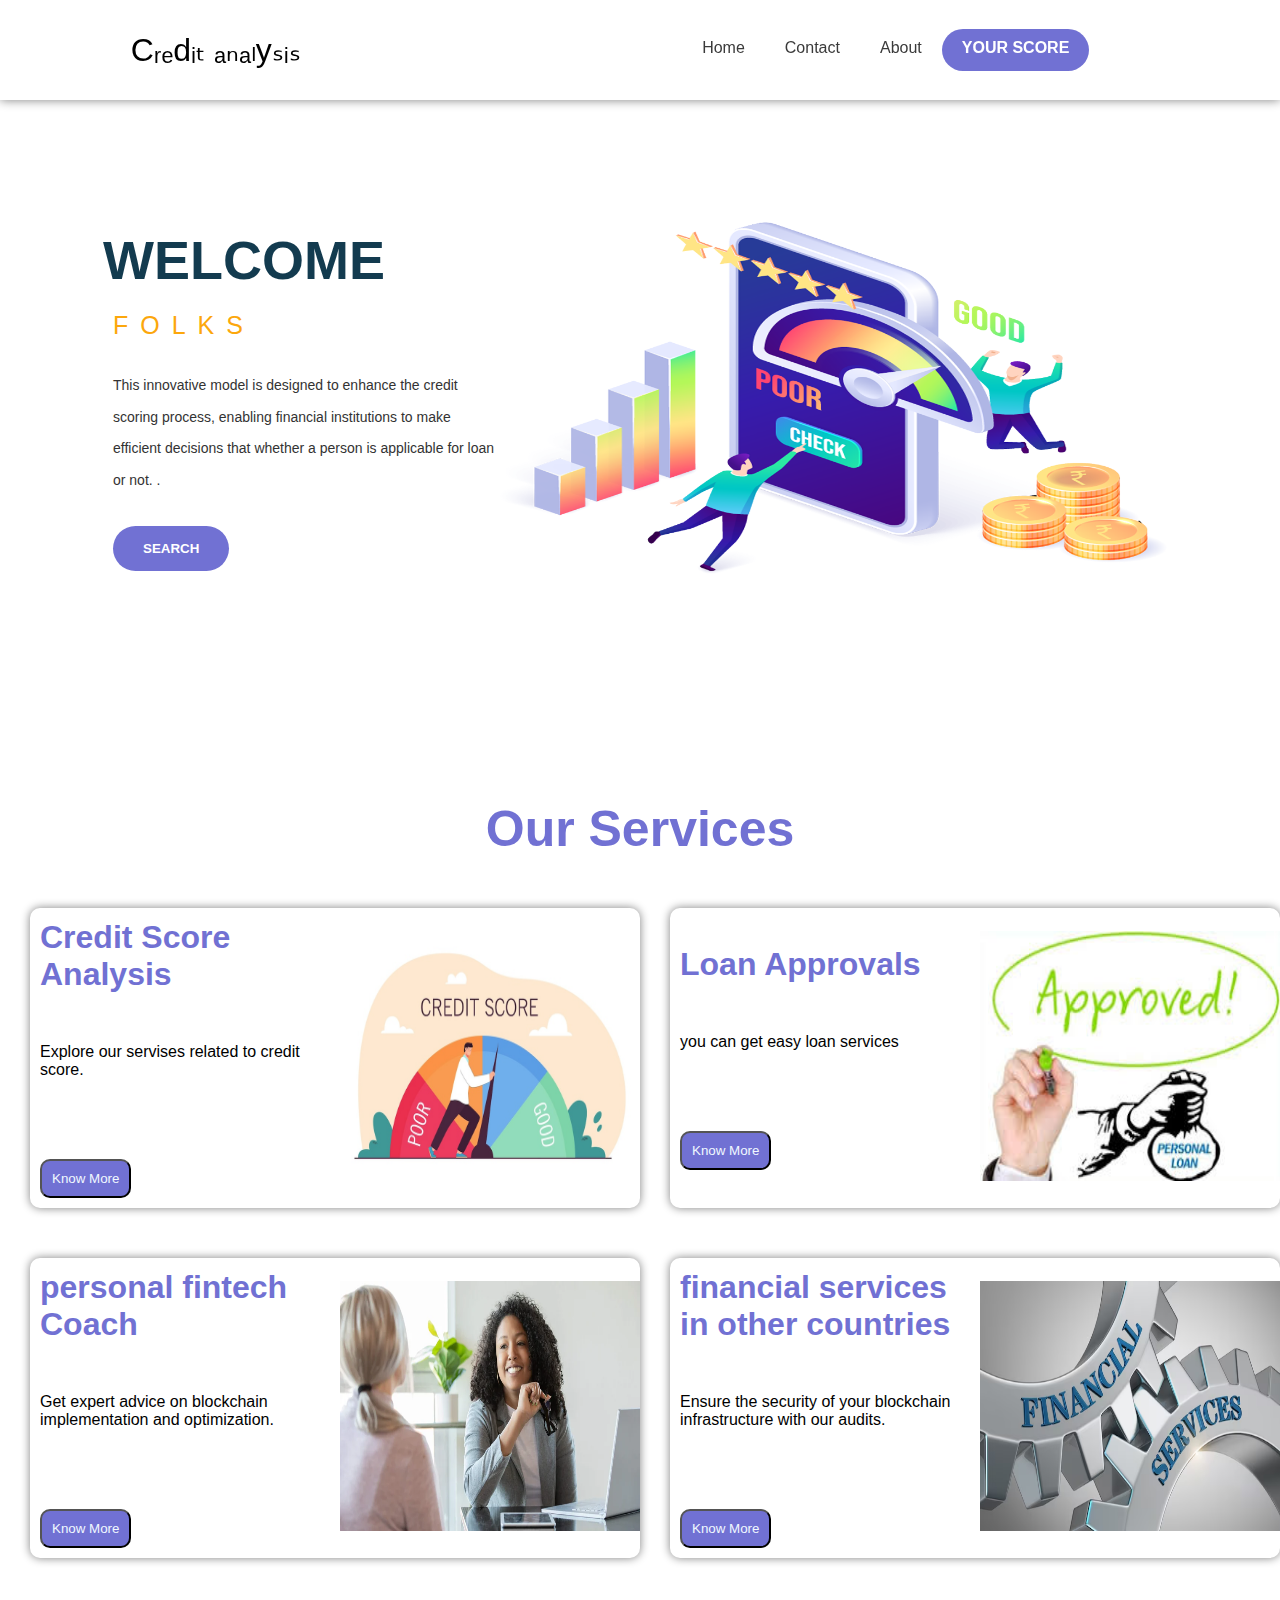
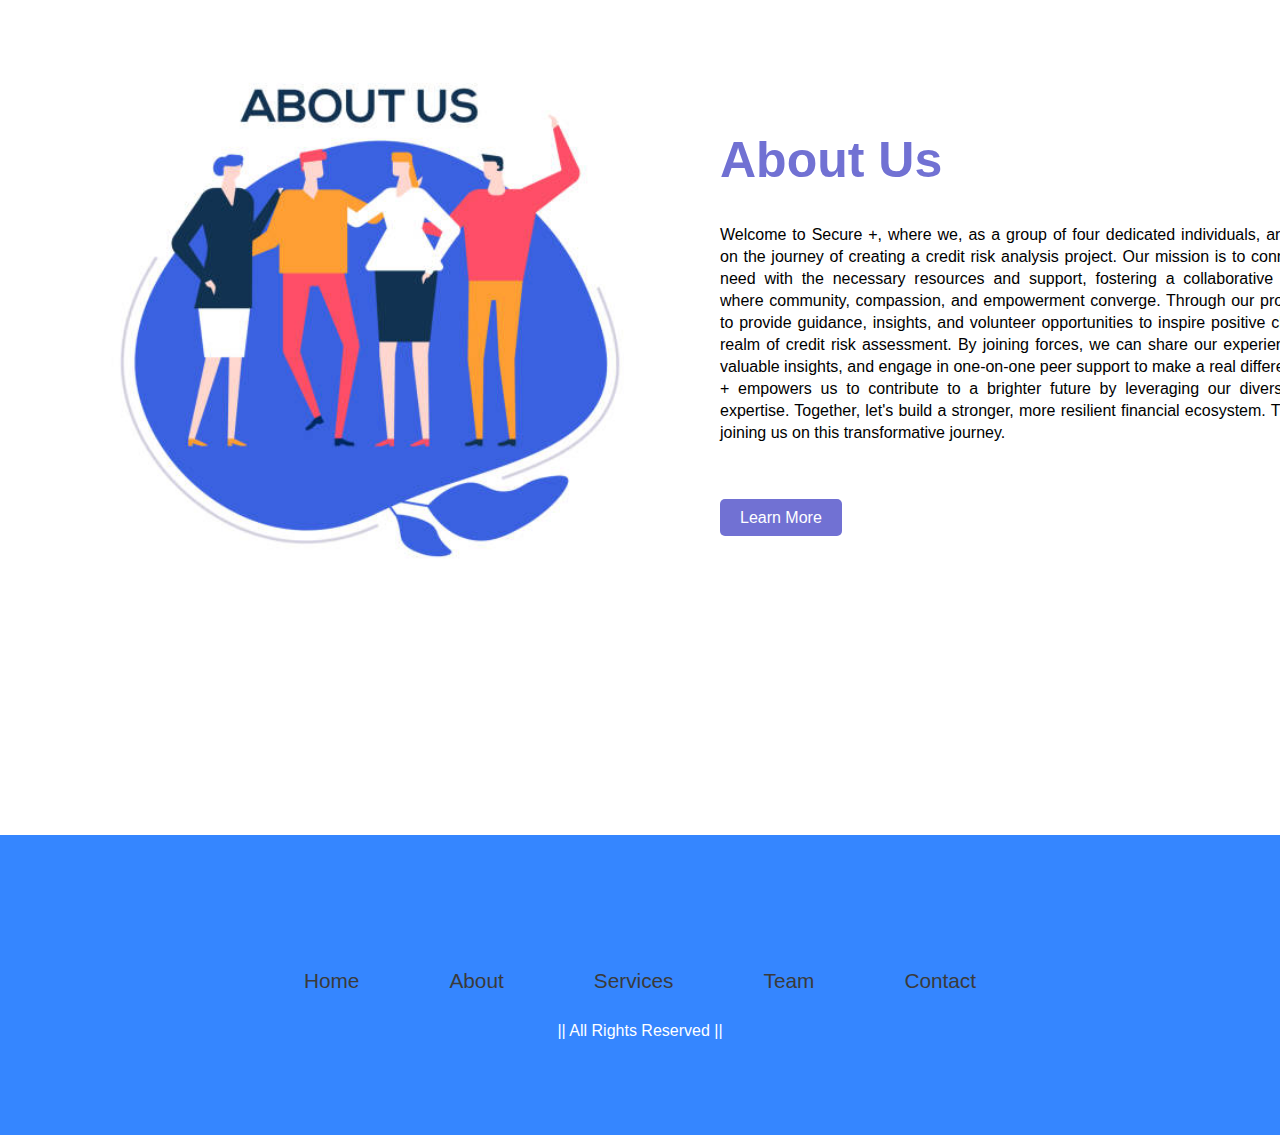
<file: index.html>
<!DOCTYPE html>
<html lang="en">

<head>
    <meta charset="UTF-8">
    <meta name="viewport" content="width=device-width, initial-scale=1.0">
    <title>Credit Analysis</title>
    <link rel="stylesheet" href="style.css">
</head>

<body>
    <header>
        <div class="logo">

            <p>Cᵣₑdᵢₜ ₐₙₐₗyₛᵢₛ</p>
        </div>
        <nav>
            <ul>
                <li><a href="./index.html">Home</a></li>
                <li><a href="#">Contact</a></li>
                <li><a href="#About">About</a></li>
                <li><a href="./c1.html" class="signup-btn">Your Score</a></li>
            </ul>
        </nav>
    </header>
    <main>
        <div class="content-left">
            <h1>Welcome</h1>
            <h2>folks</h2>
            <p>This innovative model is designed to enhance the credit scoring process, enabling financial institutions
                to make efficient decisions that whether a person is applicable for loan or not.
                .</p>
            <button class="cta"><a href="./analize.html">Search</a></button>
        </div>
        <div class="content-right">
            <img src="./images/img5.png" alt="" class="background">
        </div>
    </main>

    <h1 class="ourservices">Our Services</h1>
    <div class="main">
        <div class="item-list">
            <div class="left2">
                <h1>Credit Score Analysis</h1>
                <p>Explore our servises related to credit score.</p>
                <button class="knowmore">Know More</button>
            </div>
            <div class="img">
                <img src="./images/img6.jpg" alt="">
            </div>

        </div>
        <div class="item-list">
            <div class="left2">
                <h1>Loan Approvals</h1>
                <p>you can get easy loan services</p>
                <a href="./loan.html"><button class="knowmore">Know More</button></a>
            </div>
            <div class="img">
                <img src="./images/img19.jpeg" alt="">
            </div>

        </div>
    </div>
    <div class="main">
        <div class="item-list">
            <div class="left2">
                <h1>personal fintech Coach</h1>
                <p>Get expert advice on blockchain implementation and optimization.</p>
                <button class="knowmore">Know More</button>
            </div>
            <div class="img">
                <img src="./images/img10.webp" alt="">
            </div>

        </div>
        <div class="item-list">
            <div class="left2">
                <h1>financial services in other countries </h1>
                <p>Ensure the security of your blockchain infrastructure with our audits.</p>
                <a href="./fin_service.html"> <button class="knowmore">Know More</button></a>
            </div>
            <div class="img">
                <img src="./images/img11.avif" alt="">
            </div>

        </div>
    </div>

    <div class="about" id="About">
        <div class="about_image">
            <img src="./images/img12.jpg">
        </div>
        <div class="about_tag">
            <h1>About Us</h1>
            <p>

                Welcome to Secure +, where we, as a group of four dedicated individuals, are embarking on the journey of
                creating a credit risk analysis project. Our mission is to connect those in need with the necessary
                resources and support, fostering a collaborative environment where community, compassion, and
                empowerment converge. Through our project, we aim to provide guidance, insights, and volunteer
                opportunities to inspire positive change in the realm of credit risk assessment. By joining forces, we
                can share our experiences, access valuable insights, and engage in one-on-one peer support to make a
                real difference. Secure + empowers us to contribute to a brighter future by leveraging our diverse
                skills and expertise. Together, let's build a stronger, more resilient financial ecosystem. Thank you
                for joining us on this transformative journey.
            </p>
            <a href="#" class="about_btn">Learn More</a>
        </div>

    </div>

    <footer class="footer">

        <ul class="social-icon">
            <li class="social-icon_item"><a class="social-icon_link" href="#">
                    <ion-icon name="logo-facebook"></ion-icon>
                </a></li>
            <li class="social-icon_item"><a class="social-icon_link" href="#">
                    <ion-icon name="logo-twitter"></ion-icon>
                </a></li>
            <li class="social-icon_item"><a class="social-icon_link" href="#">
                    <ion-icon name="logo-linkedin"></ion-icon>
                </a></li>
            <li class="social-icon_item"><a class="social-icon_link" href="#">
                    <ion-icon name="logo-instagram"></ion-icon>
                </a></li>
        </ul>
        <ul class="menu">
            <li class="menu_item"><a class="menu_link" href="#">Home</a></li>
            <li class="menu_item"><a class="menu_link" href="#">About</a></li>
            <li class="menu_item"><a class="menu_link" href="#">Services</a></li>
            <li class="menu_item"><a class="menu_link" href="#">Team</a></li>
            <li class="menu_item"><a class="menu_link" href="#">Contact</a></li>

        </ul>
        <p>|| All Rights Reserved ||</p>
    </footer>




</body>

</html>
</file>
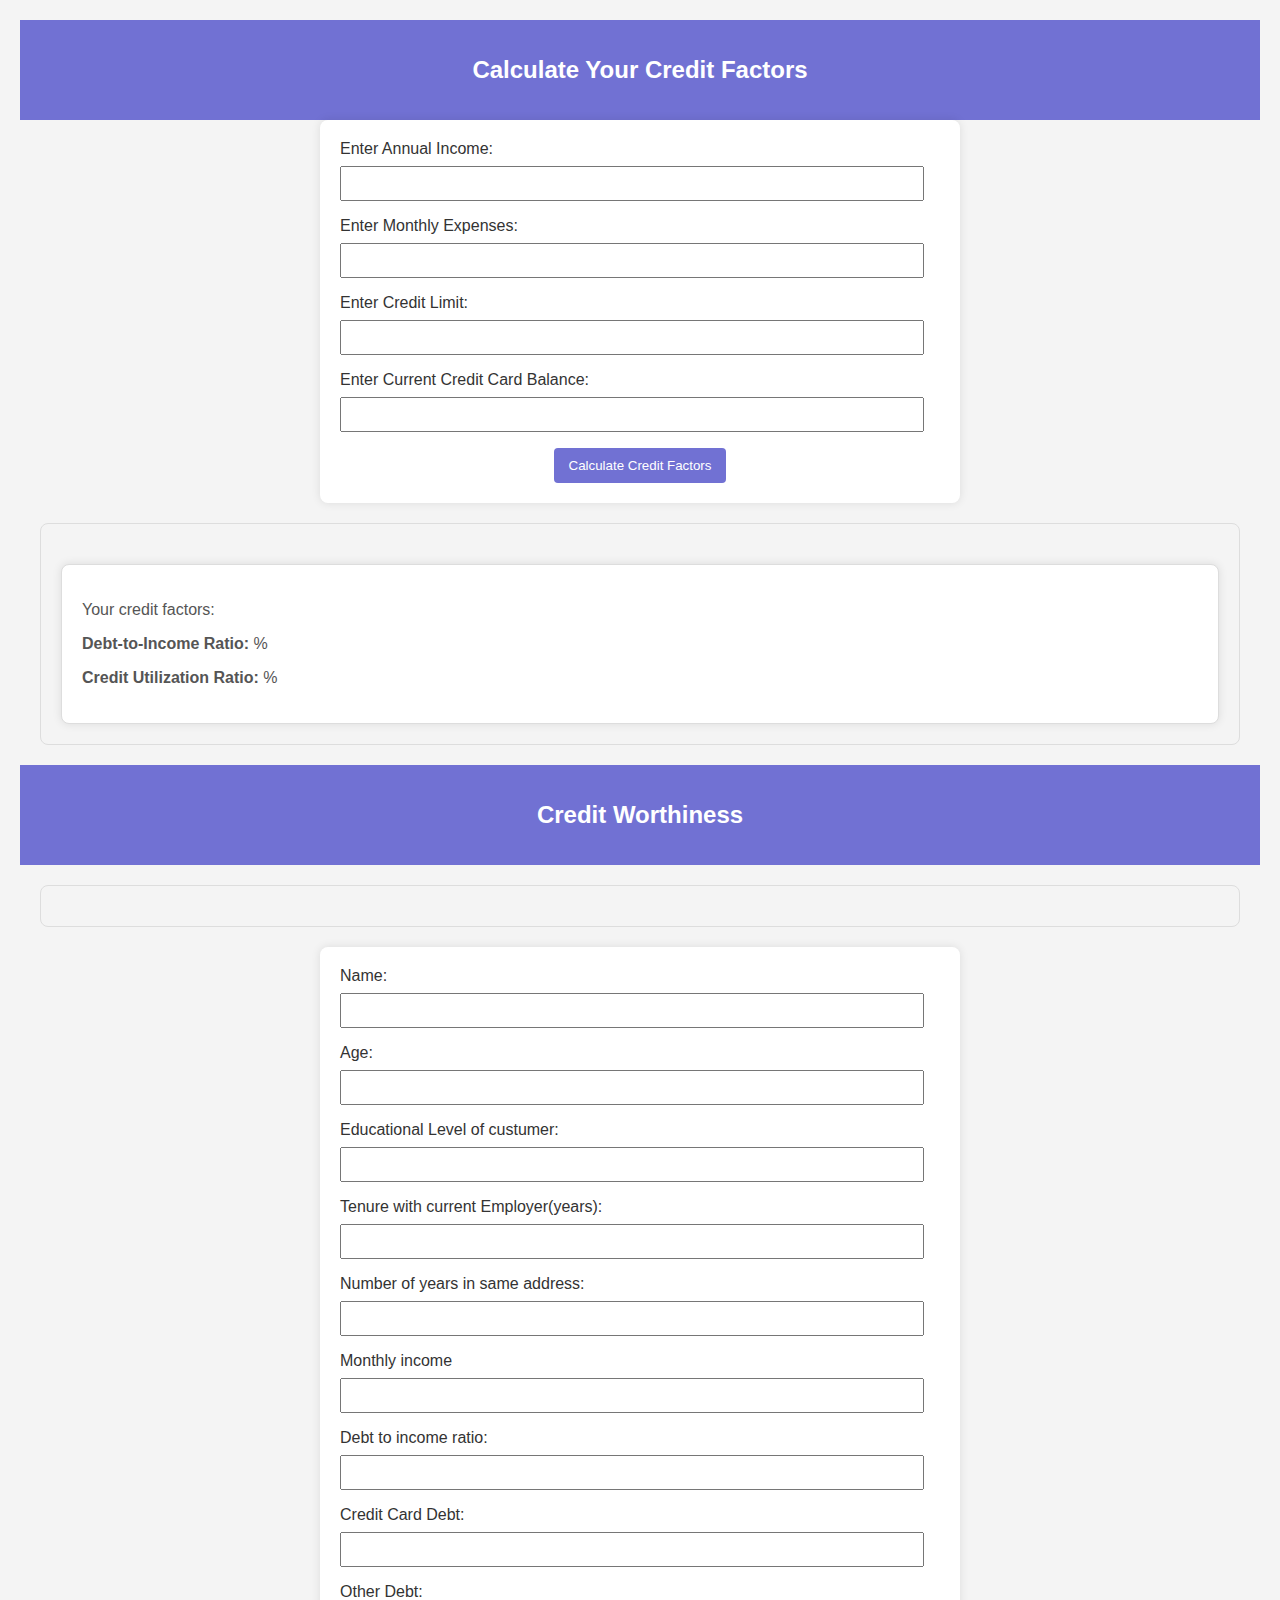
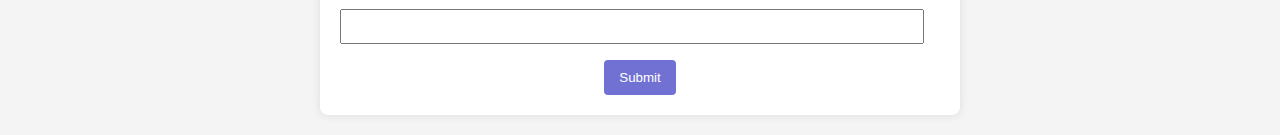
<file: analize.html>
<!DOCTYPE html>
<html lang="en">

<head>
    <meta charset="UTF-8">
    <meta name="viewport" content="width=device-width, initial-scale=1.0">
    <title>Credit Analysis Form</title>
    <style>
        body {
            font-family: Arial, sans-serif;
            margin: 20px;
        }

        form {
            max-width: 600px;
            margin: auto;
        }

        label {
            display: block;
            margin-bottom: 5px;
        }

        input,
        select,
        textarea {
            width: 100%;
            padding: 8px;
            margin-bottom: 15px;
            box-sizing: border-box;
        }

        button {
            background-color: #4CAF50;
            color: white;
            padding: 10px 15px;
            border: none;
            border-radius: 5px;
            cursor: pointer;
        }

        body {
            font-family: Arial, sans-serif;
            margin: 20px;
            background-color: #f4f4f4;
        }

        section {
            margin: 20px;
            padding: 20px;
            border: 1px solid #ddd;
            border-radius: 8px;
        }


        header {
            background-color: #7171d3;
            color: #fff;
            text-align: center;
            padding: 1em;

        }

        .heading {
            text-align: center;
            margin-top: 20px;
            color: white;
        }

        p {
            color: #555;
            font-family: Arial, sans-serif;
        }

        ul {
            color: #555;
            padding-left: 20px;
        }

        li {
            margin-bottom: 10px;
        }

        hr {
            border: 1px solid #ddd;
        }

        form {
            max-width: 600px;
            margin: 0 auto;
            background-color: #fff;
            padding: 20px;
            border-radius: 8px;
            box-shadow: 0 0 10px rgba(0, 0, 0, 0.1);
        }

        label {
            display: block;
            margin-bottom: 8px;
            color: #333;
        }

        input {
            width: calc(100% - 16px);
            padding: 8px;
            margin-bottom: 16px;
            box-sizing: border-box;
        }

        button {
            background-color: #7171d3;
            color: white;
            padding: 10px 15px;
            border: none;
            border-radius: 4px;
            cursor: pointer;
            display: block;
            margin: 0 auto;
        }

        button:hover {
            background-color: #45a049;
        }

        #result {
            margin-top: 20px;
            padding: 20px;
            border: 1px solid #ddd;
            background-color: #fff;
            border-radius: 8px;
            box-shadow: 0 0 10px rgba(0, 0, 0, 0.1);
        }

        #score {
            height: 3rem;
            background-color: #f2f3e8;
            position: relative;
            justify-content: center;

        }
    </style>
</head>

<body>
    <header>
        <h2 style="text-align: center">Calculate Your Credit Factors</h2>
    </header>
    <form id="calculateFactorsForm" action="/calculate" method="post">
        <label for="annual_income">Enter Annual Income:</label>
        <input type="number" id="annual_income" name="annual_income" required />

        <label for="monthly_expenses">Enter Monthly Expenses:</label>
        <input type="number" id="monthly_expenses" name="monthly_expenses" required />

        <label for="credit_limit">Enter Credit Limit:</label>
        <input type="number" id="credit_limit" name="credit_limit" required />

        <label for="current_balance">Enter Current Credit Card Balance:</label>
        <input type="number" id="current_balance" name="current_balance" required />

        <button type="button" onclick="calculateFactors()">
            Calculate Credit Factors
        </button>
    </form>
    <section>
        <div id="result">
            <p>Your credit factors:</p>
            <p><strong>Debt-to-Income Ratio:</strong> <span id="debtToIncomeRatio"></span>%</p>
            <p><strong>Credit Utilization Ratio:</strong> <span id="creditUtilizationRatio"></span>%</p>
        </div>
    </section>

    <script>
        function calculateFactors() {
            const annualIncome = parseFloat(document.getElementById("annual_income").value);
            const monthlyExpenses = parseFloat(document.getElementById("monthly_expenses").value);
            const creditLimit = parseFloat(document.getElementById("credit_limit").value);
            const currentBalance = parseFloat(document.getElementById("current_balance").value);

            const debtToIncomeRatio = calculateDebtToIncomeRatio(annualIncome, monthlyExpenses);
            const creditUtilizationRatio = calculateCreditUtilizationRatio(creditLimit, currentBalance);

            function calculateDebtToIncomeRatio(annualIncome, monthlyExpenses) {
                if (annualIncome > 0) {
                    const debtToIncomeRatio = (monthlyExpenses / (annualIncome / 12)) * 100;
                    return debtToIncomeRatio <= 100 ? debtToIncomeRatio.toFixed(2) : 100;
                } else {
                    return 0;
                }
            }

            function calculateCreditUtilizationRatio(creditLimit, currentBalance) {
                if (creditLimit > 0) {
                    const creditUtilizationRatio = (currentBalance / creditLimit) * 100;
                    return creditUtilizationRatio <= 100 ? creditUtilizationRatio.toFixed(2) : 100;
                } else {
                    return 0;
                }
            }

            document.getElementById("debtToIncomeRatio").innerText = debtToIncomeRatio;
            document.getElementById("creditUtilizationRatio").innerText = creditUtilizationRatio;
        }
    </script>



    <header>
        <h2 style="text-align: center"> Credit Worthiness</h2>
    </header>
    <section>

    </section>
    <form action="process_form.php" method="post">
        <label for="name">Name:</label>
        <input type="text" id="name" name="name" required>

        <label for="age">Age:</label>
        <input type="number" id="age" name="age" required>

        <label for="ed">Educational Level of custumer:</label>
        <input type="number" id="ed" name="ed" required>

        <label for="employ">Tenure with current Employer(years):</label>
        <input type="number" id="employ" name="employ" required>

        <label for="address">Number of years in same address:</label>
        <input type="number" id="address" name="address" required>

        <label for="income">Monthly income</label>
        <input type="number" id="income" name="income" required>



        <label for="debtinc"> Debt to income ratio:</label>
        <input type="number" id="debtinc" name="debtinc" required>


        <label for="creddebt">Credit Card Debt:</label>
        <input type="number" id="creddebt" name="creddebt" required>

        <label for="othdebt">Other Debt:</label>
        <input type="number" id="othdebt" name="othdebt" required>




        <button type="submit" onclick="popup()">Submit</button>
    </form>
    <script>
        function popup() {
            let name = document.getElementById('name').value;
            alert(`Thank you ${name} for using our services`);
        }
    </script>

</body>

</html>
</file>
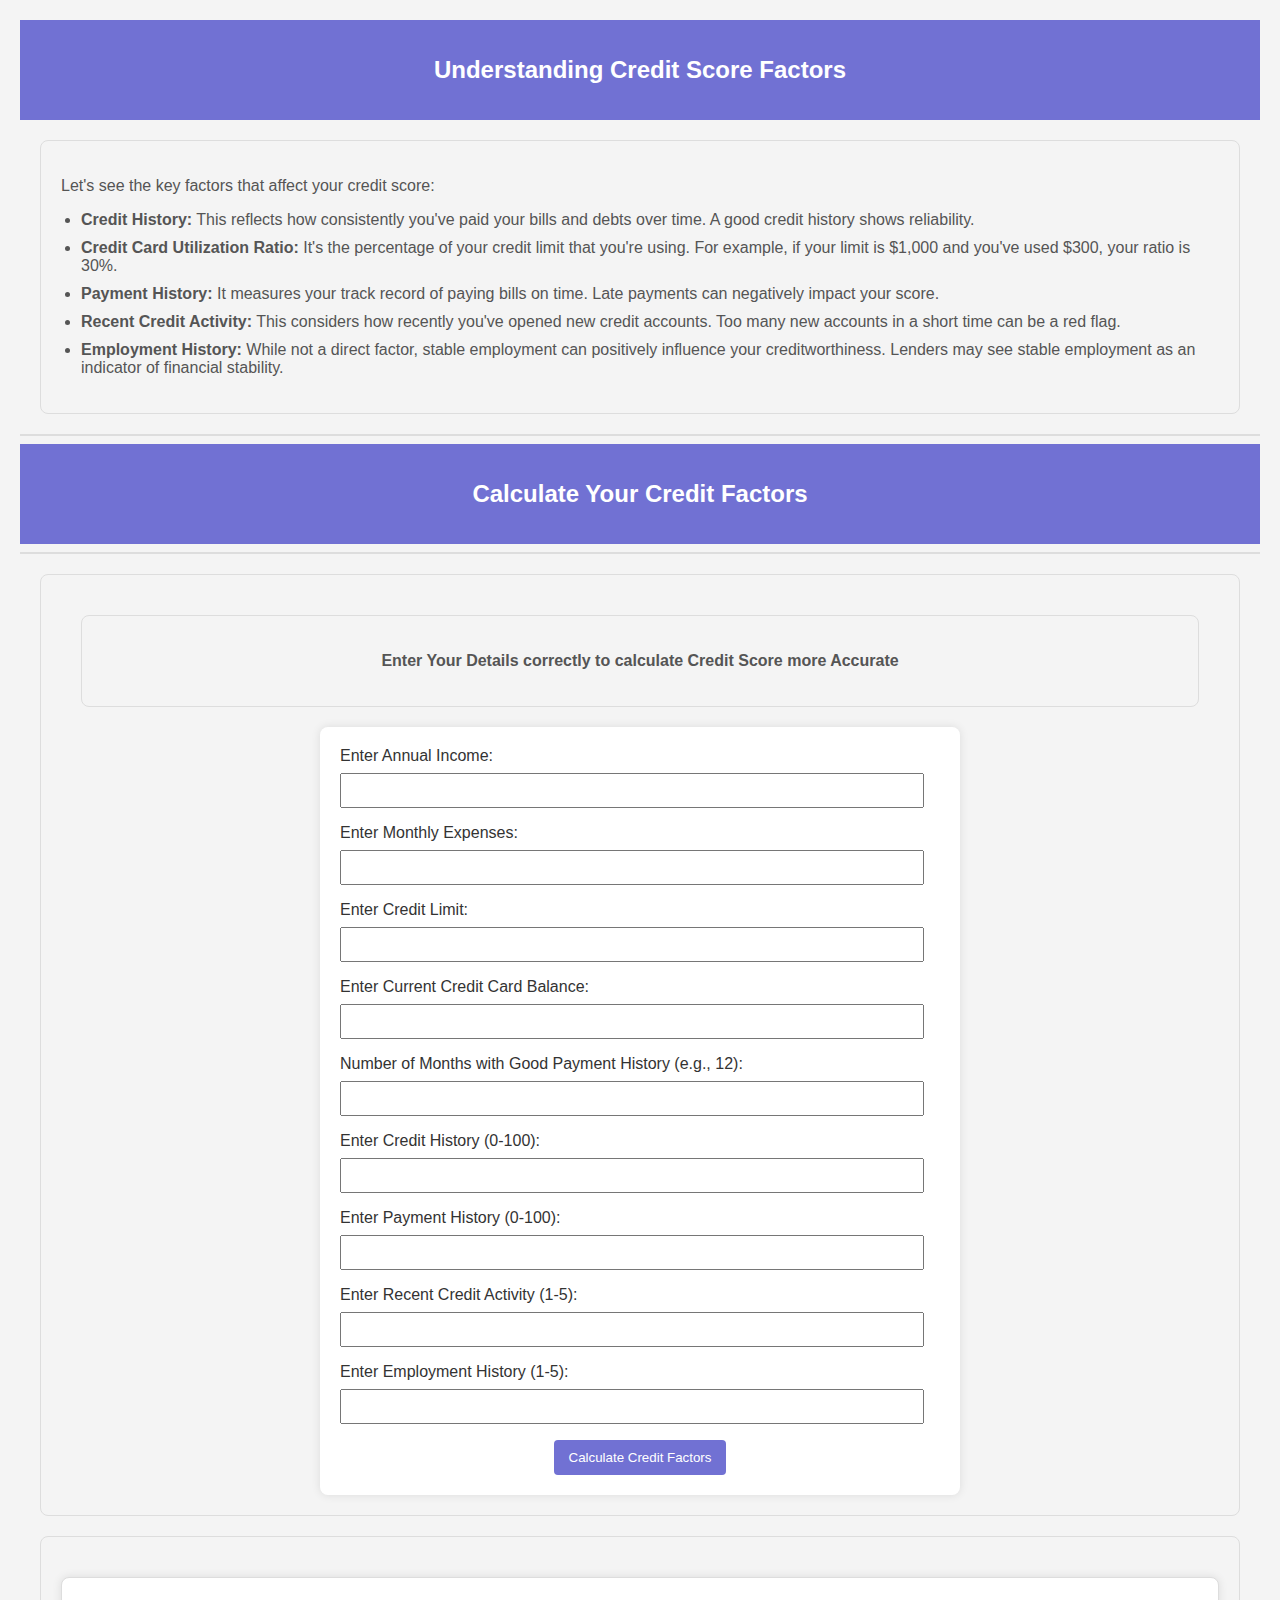
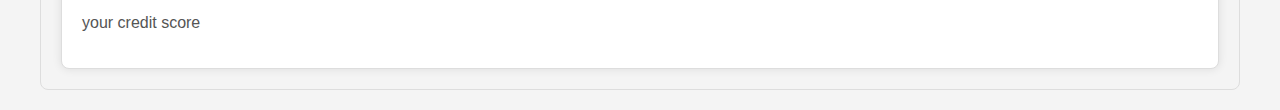
<file: c1.html>
<!DOCTYPE html>
<html lang="en">

<head>
    <meta charset="UTF-8" />
    <meta name="viewport" content="width=device-width, initial-scale=1.0" />
    <title>Credit Score Calculator</title>

    <style>
        body {
            font-family: Arial, sans-serif;
            margin: 20px;
            background-color: #f4f4f4;
        }

        section {
            margin: 20px;
            padding: 20px;
            border: 1px solid #ddd;
            border-radius: 8px;
        }


        header {
            background-color: #7171d3;
            color: #fff;
            text-align: center;
            padding: 1em;

        }

        .heading {
            text-align: center;
            margin-top: 20px;
            color: white;
        }

        p {
            color: #555;
            font-family: Arial, sans-serif;
        }

        ul {
            color: #555;
            padding-left: 20px;
        }

        li {
            margin-bottom: 10px;
        }

        hr {
            border: 1px solid #ddd;
        }

        form {
            max-width: 600px;
            margin: 0 auto;
            background-color: #fff;
            padding: 20px;
            border-radius: 8px;
            box-shadow: 0 0 10px rgba(0, 0, 0, 0.1);
        }

        label {
            display: block;
            margin-bottom: 8px;
            color: #333;
        }

        input {
            width: calc(100% - 16px);
            padding: 8px;
            margin-bottom: 16px;
            box-sizing: border-box;
        }

        button {
            background-color: #7171d3;
            color: white;
            padding: 10px 15px;
            border: none;
            border-radius: 4px;
            cursor: pointer;
            display: block;
            margin: 0 auto;
        }

        button:hover {
            background-color: #45a049;
        }

        #result {
            margin-top: 20px;
            padding: 20px;
            border: 1px solid #ddd;
            background-color: #fff;
            border-radius: 8px;
            box-shadow: 0 0 10px rgba(0, 0, 0, 0.1);
        }

        #score {
            height: 3rem;
            background-color: #f2f3e8;
            position: relative;
            justify-content: center;

        }
    </style>
</head>

<body>
    <header>
        <div class="heading">
            <h2>Understanding Credit Score Factors</h2>
        </div>
    </header>
    <section>
        <p>Let's see the key factors that affect your credit score:</p>

        <ul>
            <li>
                <strong>Credit History:</strong> This reflects how consistently you've
                paid your bills and debts over time. A good credit history shows
                reliability.
            </li>
            <li>
                <strong>Credit Card Utilization Ratio:</strong> It's the percentage of
                your credit limit that you're using. For example, if your limit is
                $1,000 and you've used $300, your ratio is 30%.
            </li>
            <li>
                <strong>Payment History:</strong> It measures your track record of
                paying bills on time. Late payments can negatively impact your score.
            </li>
            <li>
                <strong>Recent Credit Activity:</strong> This considers how recently
                you've opened new credit accounts. Too many new accounts in a short time
                can be a red flag.
            </li>
            <li>
                <strong>Employment History:</strong> While not a direct factor, stable
                employment can positively influence your creditworthiness. Lenders may
                see stable employment as an indicator of financial stability.
            </li>
        </ul>
    </section>
    <hr />

    <header>
        <h2 style="text-align: center">Calculate Your Credit Factors</h2>
    </header>
    <hr />
    <section>
        <section>
            <center>
                <p> <strong>Enter Your Details correctly to calculate Credit Score more Accurate</strong> </p>
            </center>
        </section>
        <form id="calculateFactorsForm" action="/calculate" method="post">
            <label for="annual_income">Enter Annual Income:</label>
            <input type="number" id="annual_income" name="annual_income" required />

            <label for="monthly_expenses">Enter Monthly Expenses:</label>
            <input type="number" id="monthly_expenses" name="monthly_expenses" required />

            <label for="credit_limit">Enter Credit Limit:</label>
            <input type="number" id="credit_limit" name="credit_limit" required />

            <label for="current_balance">Enter Current Credit Card Balance:</label>
            <input type="number" id="current_balance" name="current_balance" required />

            <label for="payment_history_months">Number of Months with Good Payment History (e.g., 12):</label>
            <input type="number" id="payment_history_months" name="payment_history_months" required />

            <label for="credit_history">Enter Credit History (0-100):</label>
            <input type="number" id="credit_history" name="credit_history" required min="0" max="100" />

            <label for="payment_history">Enter Payment History (0-100):</label>
            <input type="number" id="payment_history" name="payment_history" required min="0" max="100" />

            <label for="recent_credit_activity">Enter Recent Credit Activity (1-5):</label>
            <input type="number" id="recent_credit_activity" name="recent_credit_activity" required min="1" max="5" />

            <label for="employment_history">Enter Employment History (1-5):</label>
            <input type="number" id="employment_history" name="employment_history" required min="1" max="5" />

            <button type="button" onclick="calculateFactors()">
                Calculate Credit Factors
            </button>
        </form>
    </section>
    <section>
        <div id="result">
            <p>your credit score </p>
        </div>


    </section>


    <script>
        function calculateFactors() {
            const annualIncome = parseFloat(
                document.getElementById("annual_income").value
            );
            const monthlyExpenses = parseFloat(
                document.getElementById("monthly_expenses").value
            );
            const creditLimit = parseFloat(
                document.getElementById("credit_limit").value
            );
            const currentBalance = parseFloat(
                document.getElementById("current_balance").value
            );
            const paymentHistoryMonths = parseFloat(
                document.getElementById("payment_history_months").value
            );
            const creditHistory = parseFloat(
                document.getElementById("credit_history").value
            );
            const paymentHistory = parseFloat(
                document.getElementById("payment_history").value
            );
            const recentCreditActivity = parseFloat(
                document.getElementById("recent_credit_activity").value
            );
            const employmentHistory = parseFloat(
                document.getElementById("employment_history").value
            );

            const debtToIncomeRatio = calculateDebtToIncomeRatio(
                annualIncome,
                monthlyExpenses
            );
            const creditUtilizationRatio = calculateCreditUtilizationRatio(
                creditLimit,
                currentBalance
            );
            const paymentHistoryResult =
                calculatePaymentHistory(paymentHistoryMonths);
            const recentCreditActivityResult =
                calculateRecentCreditActivity(recentCreditActivity);
            const employmentHistoryResult =
                calculateEmploymentHistory(employmentHistory);
            const creditScore = calculateCreditScore(
                debtToIncomeRatio,
                creditUtilizationRatio,
                paymentHistory,
                recentCreditActivityResult,
                employmentHistoryResult
            );
            const creditScoreRange = getCreditScoreRange(creditScore);

            displayResult(
                debtToIncomeRatio,
                creditUtilizationRatio,
                paymentHistoryResult,
                recentCreditActivityResult,
                employmentHistoryResult,
                creditScore,
                creditScoreRange
            );
        }

        function calculateDebtToIncomeRatio(annualIncome, monthlyExpenses) {
            if (annualIncome > 0) {
                const debtToIncomeRatio =
                    (monthlyExpenses / (annualIncome / 12)) * 100;
                return debtToIncomeRatio <= 100 ? debtToIncomeRatio : 100;
            } else {
                return 0;
            }
        }

        function calculateCreditUtilizationRatio(creditLimit, currentBalance) {
            if (creditLimit > 0) {
                const creditUtilizationRatio = (currentBalance / creditLimit) * 100;
                return creditUtilizationRatio <= 100 ? creditUtilizationRatio : 100;
            } else {
                return 0;
            }
        }

        function calculatePaymentHistory(months) {
            // Add your custom logic for calculating payment history based on the entered value

            if (months >= 8)
                return "Good";
            else if (months >= 5)
                return "Average";
            else
                return "Needs improvement";
        }

        function calculateRecentCreditActivity(activity) {
            // Add your custom logic for calculating recent credit activity based on the entered value

            if (activity == 5)
                return "Excellent";
            else if (activity >= 3)
                return "Average";
            else
                return "Needs attention";

        }

        function calculateEmploymentHistory(history) {
            // Add your custom logic for calculating employment history based on the entered value

            return history === 5 ? "Stable" : "May impact";
        }

        function calculateCreditScore(
            debtToIncomeRatio,
            creditUtilizationRatio,
            paymentHistory,
            recentCreditActivity,
            employmentHistory
        ) {
            // Add your custom logic for calculating the overall credit score based on individual factors

            const weightedAverage =
                3 * debtToIncomeRatio +
                2 * creditUtilizationRatio +
                1 * (paymentHistory === "Good" ? 100 : paymentHistory === "Average" ? 50 : 0) +
                .2 * (recentCreditActivity === "Excellent" ? 100 : recentCreditActivity === "Excellent" ? 50 : 0) +
                .2 * (employmentHistory === "Stable" ? 100 : 0);

            return weightedAverage;
        }

        function getCreditScoreRange(creditScore) {
            if (creditScore >= 800) {
                return "Excellent (800-850)";
            } else if (creditScore >= 740) {
                return "Very Good (740-799)";
            } else if (creditScore >= 670) {
                return "Good (670-739)";
            } else if (creditScore >= 580) {
                return "Fair (580-669)";
            } else {
                return "Poor (300-579)";
            }
        }

        function displayResult(
            debtToIncomeRatio,
            creditUtilizationRatio,
            paymentHistory,
            recentCreditActivity,
            employmentHistory,
            creditScore,
            creditScoreRange
        ) {
            const resultDiv = document.getElementById("result");
            resultDiv.innerHTML = `
        <p><strong>Debt-to-Income Ratio:</strong> ${debtToIncomeRatio.toFixed(
                2
            )}%</p>
        <p><strong>Credit Utilization Ratio:</strong> ${creditUtilizationRatio.toFixed(
                2
            )}%</p>
        <p><strong>Payment History:</strong> ${paymentHistory}</p>
        <p><strong>Recent Credit Activity:</strong> ${recentCreditActivity}</p>
        <p><strong>Employment History:</strong> ${employmentHistory}</p>
        <p id="score"><strong>Credit Score:</strong> ${creditScore.toFixed(
                2
            )} (${creditScoreRange})</p>
      `;
        }
    </script>
</body>

</html>
</file>
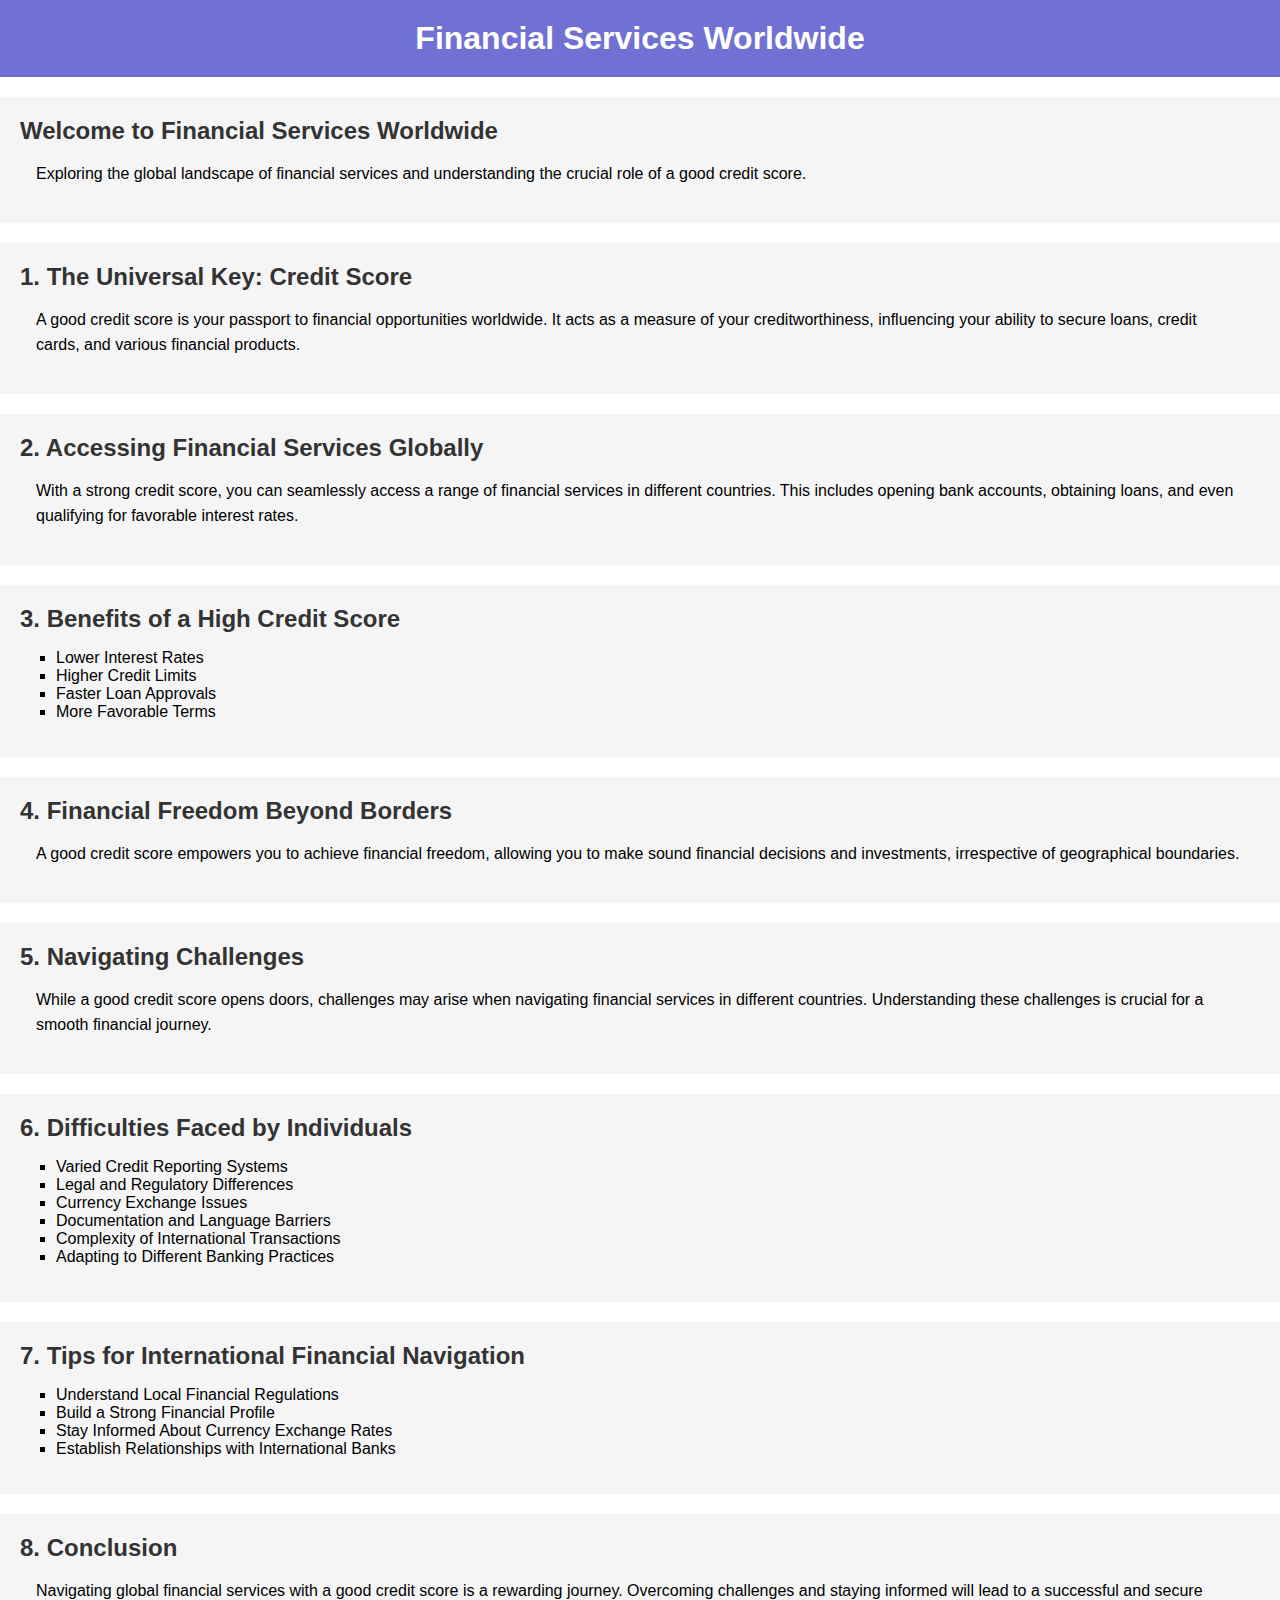
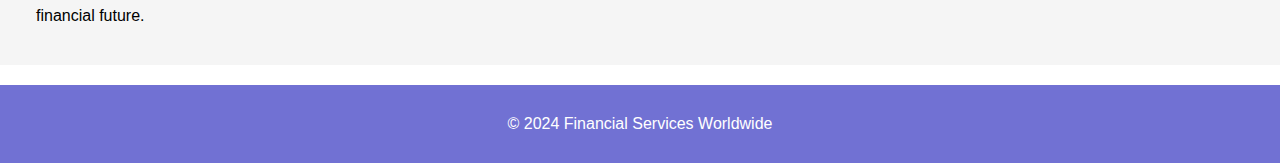
<file: fin_service.html>
<!DOCTYPE html>
<html lang="en">

<head>
    <meta charset="UTF-8">
    <meta name="viewport" content="width=device-width, initial-scale=1.0">
    <title>Financial Services Worldwide</title>
    <style>
        * {
            margin: 0;
            padding: 0;
            box-sizing: border-box;
        }

        body {
            font-family: 'Arial', sans-serif;
            margin: 0;
            padding: 0;
            box-sizing: border-box;
        }

        header {
            background-color: #7171d3;
            color: white;
            text-align: center;
            padding: 20px;
        }

        section {
            padding: 20px;
            margin: 20px 0;
            background-color: #f5f5f5;
        }

        h2 {
            color: #333;
        }

        p {
            margin: 1rem;
            line-height: 1.6;
        }

        ul {
            margin: 1rem;
            list-style-type: square;
            padding-left: 20px;
        }

        footer {
            background-color: #7171d3;
            color: white;
            text-align: center;
            padding: 10px;
            
            bottom: 0;
            width: 100%;
        }
    </style>
</head>

<body>

    <header>
        <h1>Financial Services Worldwide</h1>
    </header>

    <section id="intro">
        <h2>Welcome to Financial Services Worldwide</h2>
        <p>
            Exploring the global landscape of financial services and understanding the crucial role of a good credit
            score.
        </p>
    </section>

    <section id="creditScore">
        <h2>1. The Universal Key: Credit Score</h2>
        <p>
            A good credit score is your passport to financial opportunities worldwide. It acts as a measure of your
            creditworthiness,
            influencing your ability to secure loans, credit cards, and various financial products.
        </p>
    </section>

    <section id="globalAccess">
        <h2>2. Accessing Financial Services Globally</h2>
        <p>
            With a strong credit score, you can seamlessly access a range of financial services in different countries.
            This includes
            opening bank accounts, obtaining loans, and even qualifying for favorable interest rates.
        </p>
    </section>

    <section id="creditBenefits">
        <h2>3. Benefits of a High Credit Score</h2>
        <ul>
            <li>Lower Interest Rates</li>
            <li>Higher Credit Limits</li>
            <li>Faster Loan Approvals</li>
            <li>More Favorable Terms</li>
        </ul>
    </section>

    <section id="financialFreedom">
        <h2>4. Financial Freedom Beyond Borders</h2>
        <p>
            A good credit score empowers you to achieve financial freedom, allowing you to make sound financial
            decisions and investments,
            irrespective of geographical boundaries.
        </p>
    </section>

    <section id="difficultiesIntro">
        <h2>5. Navigating Challenges</h2>
        <p>
            While a good credit score opens doors, challenges may arise when navigating financial services in different
            countries.
            Understanding these challenges is crucial for a smooth financial journey.
        </p>
    </section>

    <section id="difficultiesList">
        <h2>6. Difficulties Faced by Individuals</h2>
        <ul>
            <li>Varied Credit Reporting Systems</li>
            <li>Legal and Regulatory Differences</li>
            <li>Currency Exchange Issues</li>
            <li>Documentation and Language Barriers</li>
            <li>Complexity of International Transactions</li>
            <li>Adapting to Different Banking Practices</li>
        </ul>
    </section>

    <section id="tips">
        <h2>7. Tips for International Financial Navigation</h2>
        <ul>
            <li>Understand Local Financial Regulations</li>
            <li>Build a Strong Financial Profile</li>
            <li>Stay Informed About Currency Exchange Rates</li>
            <li>Establish Relationships with International Banks</li>
        </ul>
    </section>

    <section id="conclusion">
        <h2>8. Conclusion</h2>
        <p>
            Navigating global financial services with a good credit score is a rewarding journey. Overcoming challenges
            and staying informed
            will lead to a successful and secure financial future.
        </p>
    </section>

    <footer>
        <p>&copy; 2024 Financial Services Worldwide</p>
    </footer>

</body>

</html>
</file>
<file: style.css>
* {
    margin: 0;
    padding: 0;
    box-sizing: border-box;
}

body {
    font-family: 'Open Sans', sans-serif;
}

header{
    height: 100px;
    display: flex;
    justify-content: space-around;
    align-items: center;
    position: relative;
    box-shadow: 0 0 10px grey;
    position:fixed;
    width: 100%;
     background-color: white;
}

.logo{
    margin-left: -60px;
    font-size: 2rem;
    
}
ul{
    display: flex;
    list-style-type: none;
    align-items: center;
}

ul li a{
    padding: 0px 20px;
    text-decoration: none;
    color: #3a3a3a;
    display: inline-block;
}

li a::after{
    content: '';
    display: block;
    height: 4px;
    width: 0;
    background: #7171d3;
    transition: all .5s
}

li a:hover::after{
    width: 100%;
}

main{
    display: flex;
    height: calc(100vh - 100px);
    align-items: center;
    justify-content: center;
}

.background{
    max-width: 670px;
    height: auto;
}

.content-left{
    width: 30%;
}

main h1{
    font-size: 54px;
    color: #133B4F;
    text-transform: uppercase;
    margin-bottom: 20px;
    margin-left: -10px;
}

main h2{
    font-size: 25px;
    color: #FCA70C;
    font-weight: 400;
    text-transform: uppercase;
    letter-spacing: 12px;
}

main p{
    font-size: 14px;
    font-weight: 400;
    color: #333;
    line-height: 31.5px;
    margin: 30px 0;
}

.cta{
    text-decoration: none;
    padding: 15px 30px;
    background:#7171d3;
    color: #fff;
    outline: none;
    border: none;
    font-weight: 700;
    text-transform: uppercase;
    border-radius: 50px;
    text-decoration: none;
    
}
.cta a{
    text-decoration: none;
    color: #fff;
}

.signup-btn{
    padding: 10px 20px;
    background: #7171d3;
    color: #fff;
    outline: none;
    border: none;
    font-weight: 700;
    text-transform: uppercase;
    border-radius: 50px;
}
.ourservices{
    font-size: 50px;
    color: #7171d3;
    text-align: center;
    margin-bottom: 50px;
    
}
.main{
    display: flex;
    align-items: center;
    margin-bottom: 50px;
}
.item-list{
    display: flex;
    align-items: center;
    justify-content: space-between;
    height: 300px;
    width: 725px;
    box-shadow: 0 0 10px grey;
    border-radius: 10px;
    margin-left: 30px;
}
.left{
    width: 200px;
}


.img img{
    height: 250px;
    width: 300px;
}
.left2{
    padding-left: 10px;
}
.left2 h1{
    color:#7171d3;
    margin-bottom: 50px;
  
}
.left2 p{
    margin-bottom: 80px;
}
.knowmore{
    padding: 10px 10px 10px 10px;
    background-color:#7171d3;
    color: aliceblue;
    border-radius: 10px;

}
.section{
    gap: 50px;
}
@import url("https://fonts.googleapis.com/css2?family=Poppins:wght@200;300;400;500;600;700;800;900&display=swap");



.footer {
  position: relative;
  width: 100%;
  background: #3586ff;
  min-height: 300px;
  padding: 20px 50px;
  display: flex;
  justify-content: center;
  align-items: center;
  flex-direction: column;
  margin-top: 200px;
}
.footer ul{
    display: flex;
    align-items: center;
    gap: 50px;
}
.footer ul li{
    list-style: none;
    
}
.footer ul li a{
    gap: 50px;
    text-decoration: none;
    font-size: 1.3rem;
    
}

.social-icon,
.menu {
  position: relative;
  display: flex;
  justify-content: center;
  align-items: center;
  margin: 10px 0;
  flex-wrap: wrap;
}

.social-icon__item,
.menu__item {
  list-style: none;
}

.social-icon__link {
  font-size: 2rem;
  color: #fff;
  margin: 0 10px;
  display: inline-block;
  transition: 0.5s;
}
.social-icon__link:hover {
  transform: translateY(-10px);
}

.menu__link {
  font-size: 1.2rem;
  color: #fff;
  margin: 0 10px;
  display: inline-block;
  transition: 0.5s;
  text-decoration: none;
  opacity: 0.75;
  font-weight: 300;
}

.menu__link:hover {
  opacity: 1;
}

.about {
    width: 100%;
    height: auto;
    padding: 20px;
    display: flex;
    align-items: center;
    justify-content: space-around;
    text-decoration: none;
    
}

.about .about_image img {
    width: 700px;
}
.about_tag h1{
    color: #7171d3;
    text-decoration: none;
}
.about .about_tag h1 {
    font-size: 50px;
     text-decoration: none;
    position: relative;
    bottom: 35px;
   
}

.about .about_tag p {
    line-height: 22px;
    width: 650px;
    text-decoration: none;
    text-align: justify;
    margin-bottom: 15px;
    
}

.about .about_tag .about_btn {
    padding: 10px 20px;
    background: #7171d3;
    color: #fff;
    text-decoration: none;
    position: relative;
    top: 50px;
    border-radius: 5px;
}

.footer p {
  color: #fff;
  margin: 15px 0 10px 0;
  font-size: 1rem;
  font-weight: 300;
    text-decoration: none;
}
</file>
